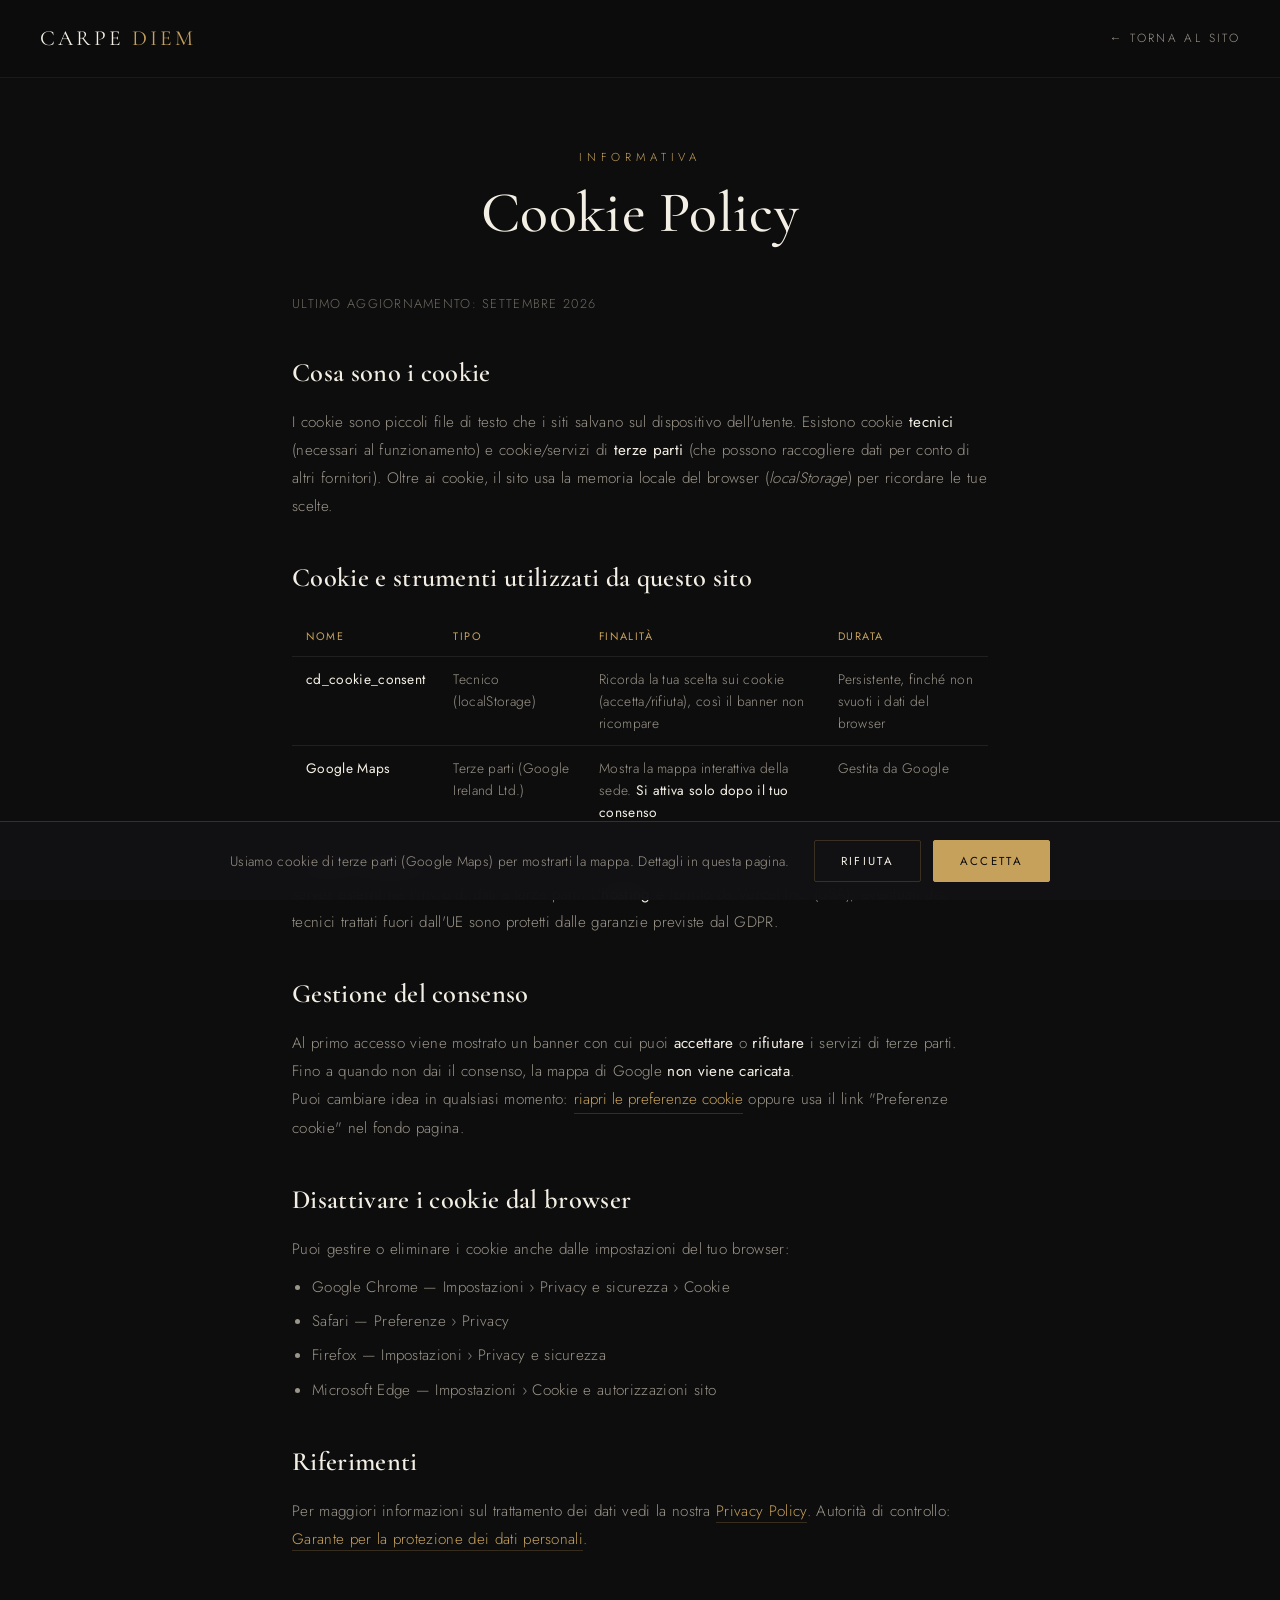
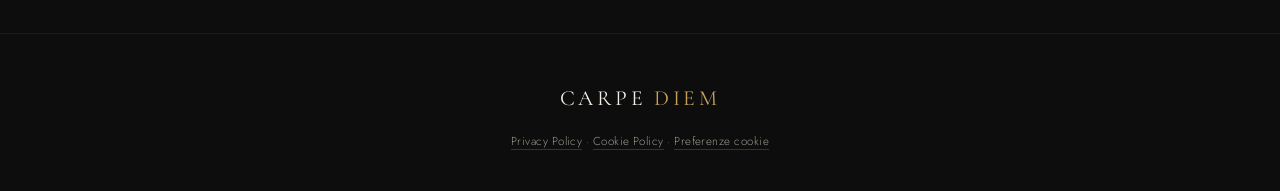
<file: cookie.html>
<!DOCTYPE html>
<html lang="it">
<head>
<meta charset="UTF-8" />
<meta name="viewport" content="width=device-width, initial-scale=1.0" />
<title>Cookie Policy — Carpe Diem Food & Lounge</title>
<meta name="description" content="Informativa sui cookie del sito Carpe Diem Food & Lounge, Rovereto." />
<link rel="stylesheet" href="fonts/fonts.css" />
<style>
  :root{
    --bg:#0d0d0e;--bg-2:#141416;--panel:#1a1a1d;--cream:#f4efe4;--muted:#9c968a;
    --gold:#c6a15b;--gold-soft:#d8bd82;--line:rgba(198,161,91,.22);
    --serif:'Cormorant Garamond', Georgia, 'Times New Roman', serif;
    --sans:'Jost', -apple-system, BlinkMacSystemFont, 'Segoe UI', sans-serif;
  }
  *{margin:0;padding:0;box-sizing:border-box;}
  html{scroll-behavior:smooth;}
  body{background:var(--bg);color:var(--cream);font-family:var(--sans);font-weight:300;line-height:1.7;letter-spacing:.02em;-webkit-font-smoothing:antialiased;}
  a{color:inherit;text-decoration:none;}

  nav{position:sticky;top:0;z-index:100;display:flex;align-items:center;justify-content:space-between;padding:20px 40px;background:rgba(13,13,14,.9);backdrop-filter:blur(14px);border-bottom:1px solid rgba(255,255,255,.06);}
  .brand{font-family:var(--serif);font-size:1.35rem;letter-spacing:.14em;text-transform:uppercase;}
  .brand span{color:var(--gold);}
  .back{font-size:.74rem;letter-spacing:.2em;text-transform:uppercase;color:var(--muted);transition:color .3s;}
  .back:hover{color:var(--gold);}

  .legal-header{text-align:center;padding:70px 24px 30px;}
  .legal-header .eyebrow{font-size:.72rem;letter-spacing:.42em;text-transform:uppercase;color:var(--gold);margin-bottom:18px;}
  .legal-header h1{font-family:var(--serif);font-weight:500;font-size:clamp(2.4rem,6vw,3.6rem);line-height:1;}

  .legal{max-width:760px;margin:0 auto;padding:20px 32px 80px;}
  .legal .updated{color:#6f6a61;font-size:.8rem;letter-spacing:.1em;text-transform:uppercase;margin-bottom:26px;}
  .legal .note{border:1px solid var(--line);background:var(--bg-2);padding:18px 22px;border-radius:3px;color:var(--muted);font-size:.86rem;line-height:1.7;margin-bottom:36px;}
  .legal h2{font-family:var(--serif);font-size:1.65rem;color:var(--cream);margin:36px 0 12px;}
  .legal p,.legal li{color:var(--muted);font-size:.95rem;line-height:1.85;}
  .legal ul{margin:10px 0 10px 20px;}
  .legal li{margin-bottom:6px;}
  .legal a{color:var(--gold);border-bottom:1px solid var(--line);}
  .legal strong{color:var(--cream);font-weight:400;}
  .legal .table-wrap{overflow-x:auto;margin:16px 0;}
  .legal table{width:100%;border-collapse:collapse;font-size:.86rem;min-width:520px;}
  .legal th,.legal td{text-align:left;padding:11px 14px;border-bottom:1px solid rgba(255,255,255,.08);color:var(--muted);vertical-align:top;line-height:1.6;}
  .legal th{color:var(--gold);font-weight:400;font-size:.68rem;letter-spacing:.14em;text-transform:uppercase;}

  footer{padding:46px 0 40px;text-align:center;border-top:1px solid rgba(255,255,255,.06);}
  .footer-brand{font-family:var(--serif);font-size:1.35rem;letter-spacing:.16em;text-transform:uppercase;}
  .footer-brand span{color:var(--gold);}
  .footer-legal{margin-top:14px;color:#6f6a61;font-size:.72rem;letter-spacing:.04em;line-height:1.8;}
  .footer-legal a{color:var(--muted);border-bottom:1px solid rgba(198,161,91,.25);}
  .footer-legal a:hover{color:var(--gold);}

  .ck-btn{font-family:var(--sans);font-size:.72rem;letter-spacing:.2em;text-transform:uppercase;padding:12px 26px;border-radius:2px;cursor:pointer;transition:all .3s ease;display:inline-block;text-align:center;}
  .ck-accept{background:var(--gold);color:var(--bg);border:1px solid var(--gold);}
  .ck-accept:hover{background:transparent;color:var(--gold);}
  .ck-reject{background:transparent;color:var(--cream);border:1px solid var(--line);}
  .ck-reject:hover{border-color:var(--gold);color:var(--gold);}
  .cookie-banner{position:fixed;left:0;right:0;bottom:0;z-index:400;display:none;align-items:center;justify-content:center;gap:24px;flex-wrap:wrap;padding:18px 30px;background:rgba(18,18,20,.97);backdrop-filter:blur(12px);border-top:1px solid var(--line);}
  .cookie-banner.show{display:flex;}
  .cookie-banner p{color:var(--muted);font-size:.86rem;line-height:1.5;max-width:640px;margin:0;}
  .cookie-banner p a{color:var(--gold);border-bottom:1px solid var(--line);}
  .cookie-actions{display:flex;gap:12px;flex-shrink:0;}
  .inline-btn{background:none;border:none;color:var(--gold);border-bottom:1px solid var(--line);cursor:pointer;font:inherit;padding:0;}

  @media (max-width:680px){
    nav{padding:16px 22px;}
    .legal{padding:16px 22px 70px;}
    .cookie-banner{padding:16px 20px;gap:14px;}
    .cookie-actions{width:100%;}
    .cookie-actions .ck-btn{flex:1;}
  }
</style>
</head>
<body>

<nav>
  <a href="index.html" class="brand">Carpe <span>Diem</span></a>
  <a href="index.html" class="back">← Torna al sito</a>
</nav>

<header class="legal-header">
  <div class="eyebrow">Informativa</div>
  <h1>Cookie Policy</h1>
</header>

<main class="legal">
  <div class="updated">Ultimo aggiornamento: settembre 2026</div>

  <h2>Cosa sono i cookie</h2>
  <p>I cookie sono piccoli file di testo che i siti salvano sul dispositivo dell'utente. Esistono cookie <strong>tecnici</strong> (necessari al funzionamento) e cookie/servizi di <strong>terze parti</strong> (che possono raccogliere dati per conto di altri fornitori). Oltre ai cookie, il sito usa la memoria locale del browser (<em>localStorage</em>) per ricordare le tue scelte.</p>

  <h2>Cookie e strumenti utilizzati da questo sito</h2>
  <div class="table-wrap">
    <table>
      <thead>
        <tr><th>Nome</th><th>Tipo</th><th>Finalità</th><th>Durata</th></tr>
      </thead>
      <tbody>
        <tr>
          <td><strong>cd_cookie_consent</strong></td>
          <td>Tecnico (localStorage)</td>
          <td>Ricorda la tua scelta sui cookie (accetta/rifiuta), così il banner non ricompare</td>
          <td>Persistente, finché non svuoti i dati del browser</td>
        </tr>
        <tr>
          <td><strong>Google Maps</strong></td>
          <td>Terze parti (Google Ireland Ltd.)</td>
          <td>Mostra la mappa interattiva della sede. <strong>Si attiva solo dopo il tuo consenso</strong></td>
          <td>Gestita da Google</td>
        </tr>
      </tbody>
    </table>
  </div>
  <p>I <strong>caratteri tipografici</strong> del sito sono ospitati direttamente sui nostri server: non comportano connessioni a server esterni né l'invio di dati a terze parti. L'<strong>hosting</strong> è fornito da Vercel Inc. (USA); eventuali dati tecnici trattati fuori dall'UE sono protetti dalle garanzie previste dal GDPR.</p>

  <h2>Gestione del consenso</h2>
  <p>Al primo accesso viene mostrato un banner con cui puoi <strong>accettare</strong> o <strong>rifiutare</strong> i servizi di terze parti. Fino a quando non dai il consenso, la mappa di Google <strong>non viene caricata</strong>.</p>
  <p>Puoi cambiare idea in qualsiasi momento: <button class="inline-btn" id="reopenInline">riapri le preferenze cookie</button> oppure usa il link "Preferenze cookie" nel fondo pagina.</p>

  <h2>Disattivare i cookie dal browser</h2>
  <p>Puoi gestire o eliminare i cookie anche dalle impostazioni del tuo browser:</p>
  <ul>
    <li>Google Chrome — Impostazioni › Privacy e sicurezza › Cookie</li>
    <li>Safari — Preferenze › Privacy</li>
    <li>Firefox — Impostazioni › Privacy e sicurezza</li>
    <li>Microsoft Edge — Impostazioni › Cookie e autorizzazioni sito</li>
  </ul>

  <h2>Riferimenti</h2>
  <p>Per maggiori informazioni sul trattamento dei dati vedi la nostra <a href="privacy.html">Privacy Policy</a>. Autorità di controllo: <a href="https://www.garanteprivacy.it" target="_blank" rel="noopener">Garante per la protezione dei dati personali</a>.</p>
</main>

<!-- COOKIE BANNER -->
<div class="cookie-banner" id="cookieBanner" role="dialog" aria-label="Consenso cookie">
  <p>Usiamo cookie di terze parti (Google Maps) per mostrarti la mappa. Dettagli in questa pagina.</p>
  <div class="cookie-actions">
    <button class="ck-btn ck-reject" id="cookieReject">Rifiuta</button>
    <button class="ck-btn ck-accept" id="cookieAccept">Accetta</button>
  </div>
</div>

<footer>
  <div class="footer-brand">Carpe <span>Diem</span></div>
  <div class="footer-legal">
    <a href="privacy.html">Privacy Policy</a> · <a href="cookie.html">Cookie Policy</a> · <a href="#" id="cookieSettings">Preferenze cookie</a>
  </div>
</footer>

<script>
  (function(){
    const KEY = 'cd_cookie_consent';
    const banner = document.getElementById('cookieBanner');
    if (!banner) return;
    let choice = null;
    try { choice = localStorage.getItem(KEY); } catch(e) {}
    if (!choice) banner.classList.add('show');
    function set(v){ try { localStorage.setItem(KEY, v); } catch(e) {} banner.classList.remove('show'); }
    function show(e){ if(e) e.preventDefault(); banner.classList.add('show'); }
    const acc = document.getElementById('cookieAccept');
    const rej = document.getElementById('cookieReject');
    const reopen = document.getElementById('cookieSettings');
    const reopenInline = document.getElementById('reopenInline');
    if (acc) acc.addEventListener('click', () => set('accept'));
    if (rej) rej.addEventListener('click', () => set('reject'));
    if (reopen) reopen.addEventListener('click', show);
    if (reopenInline) reopenInline.addEventListener('click', show);
  })();
</script>

</body>
</html>
</file>
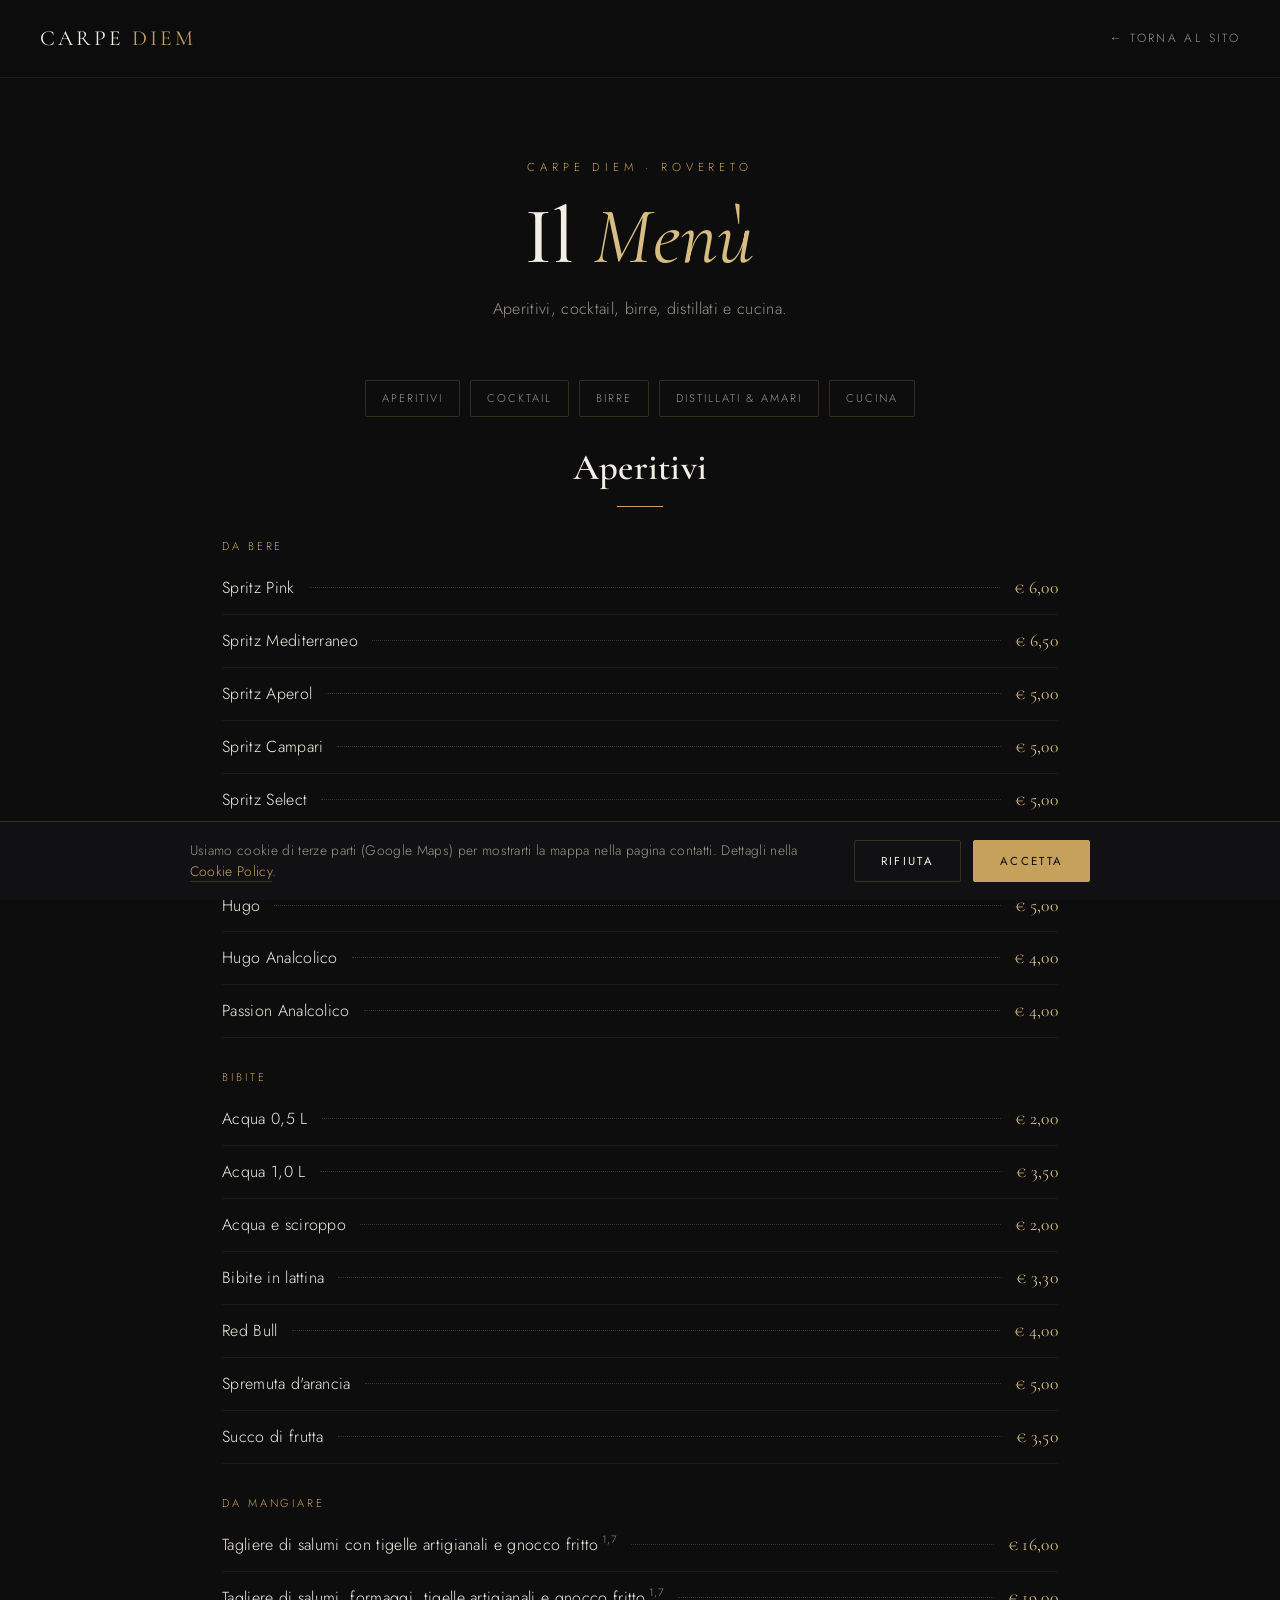
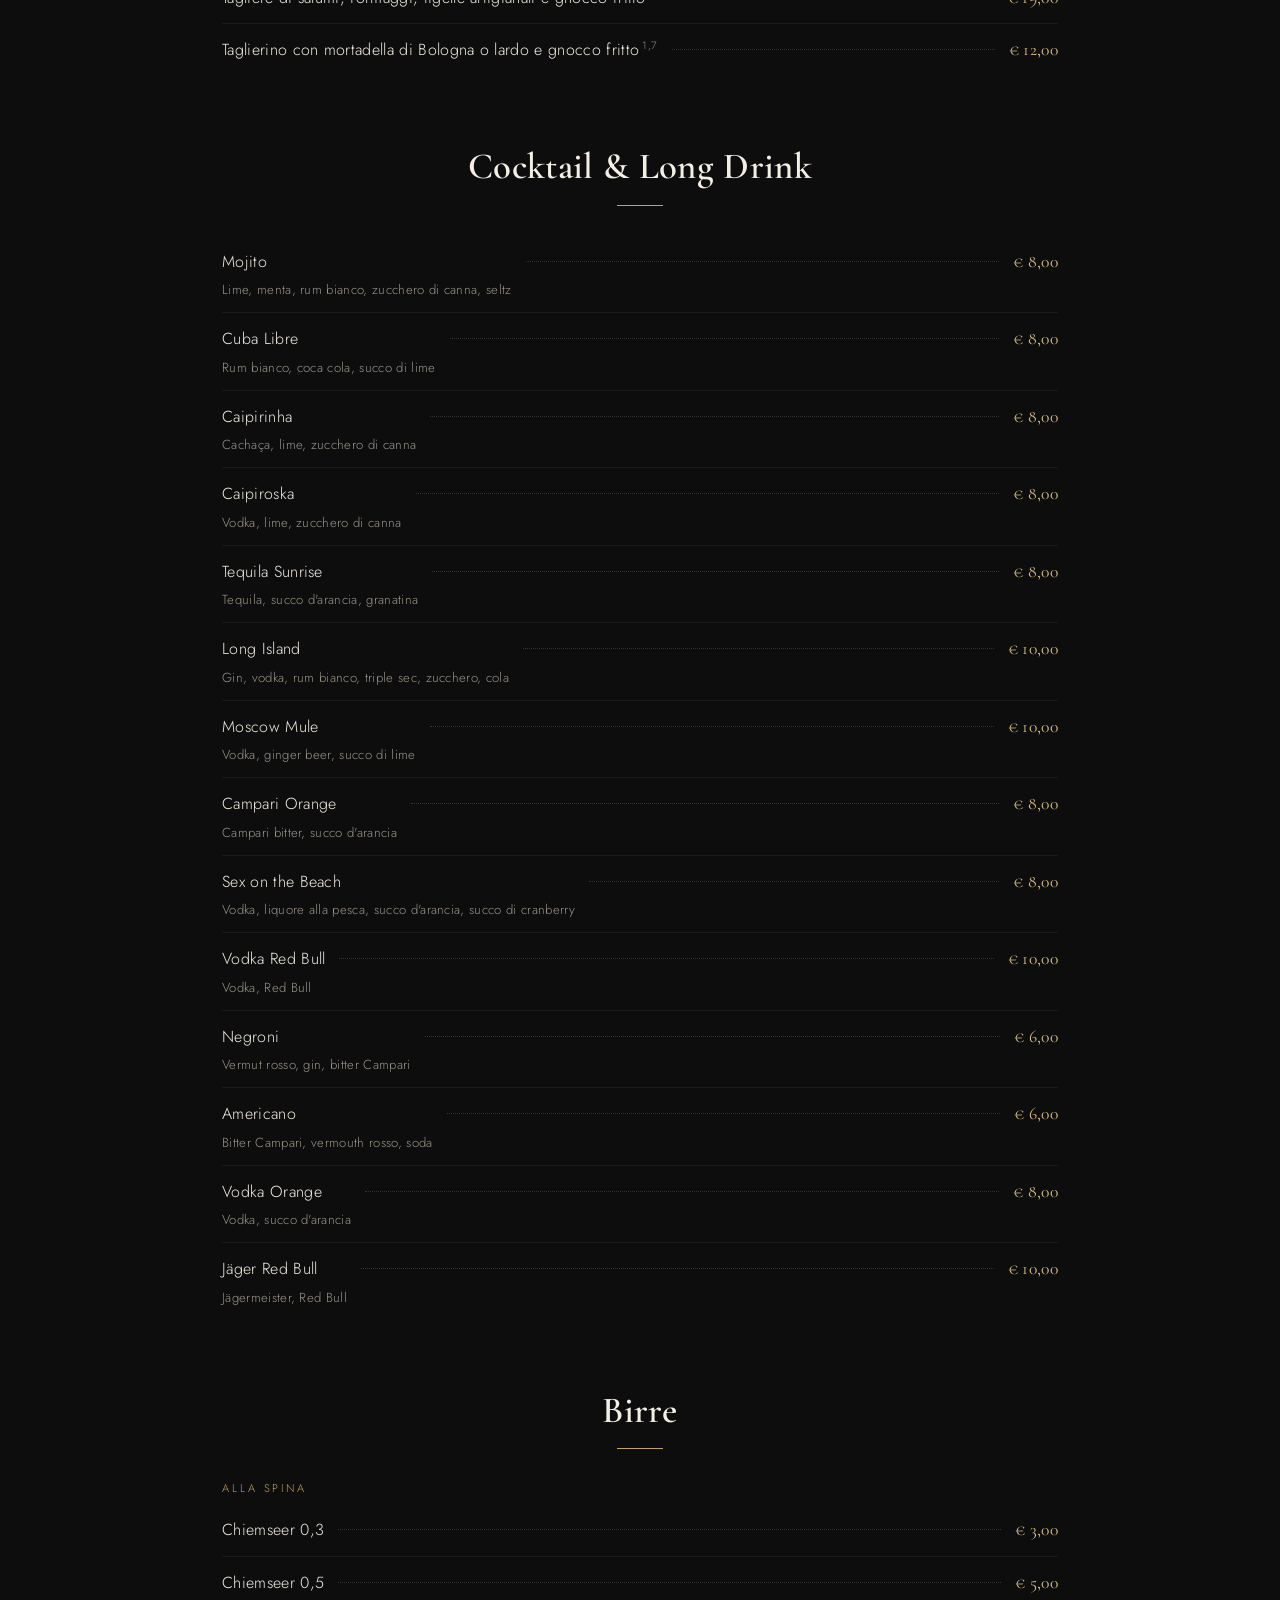
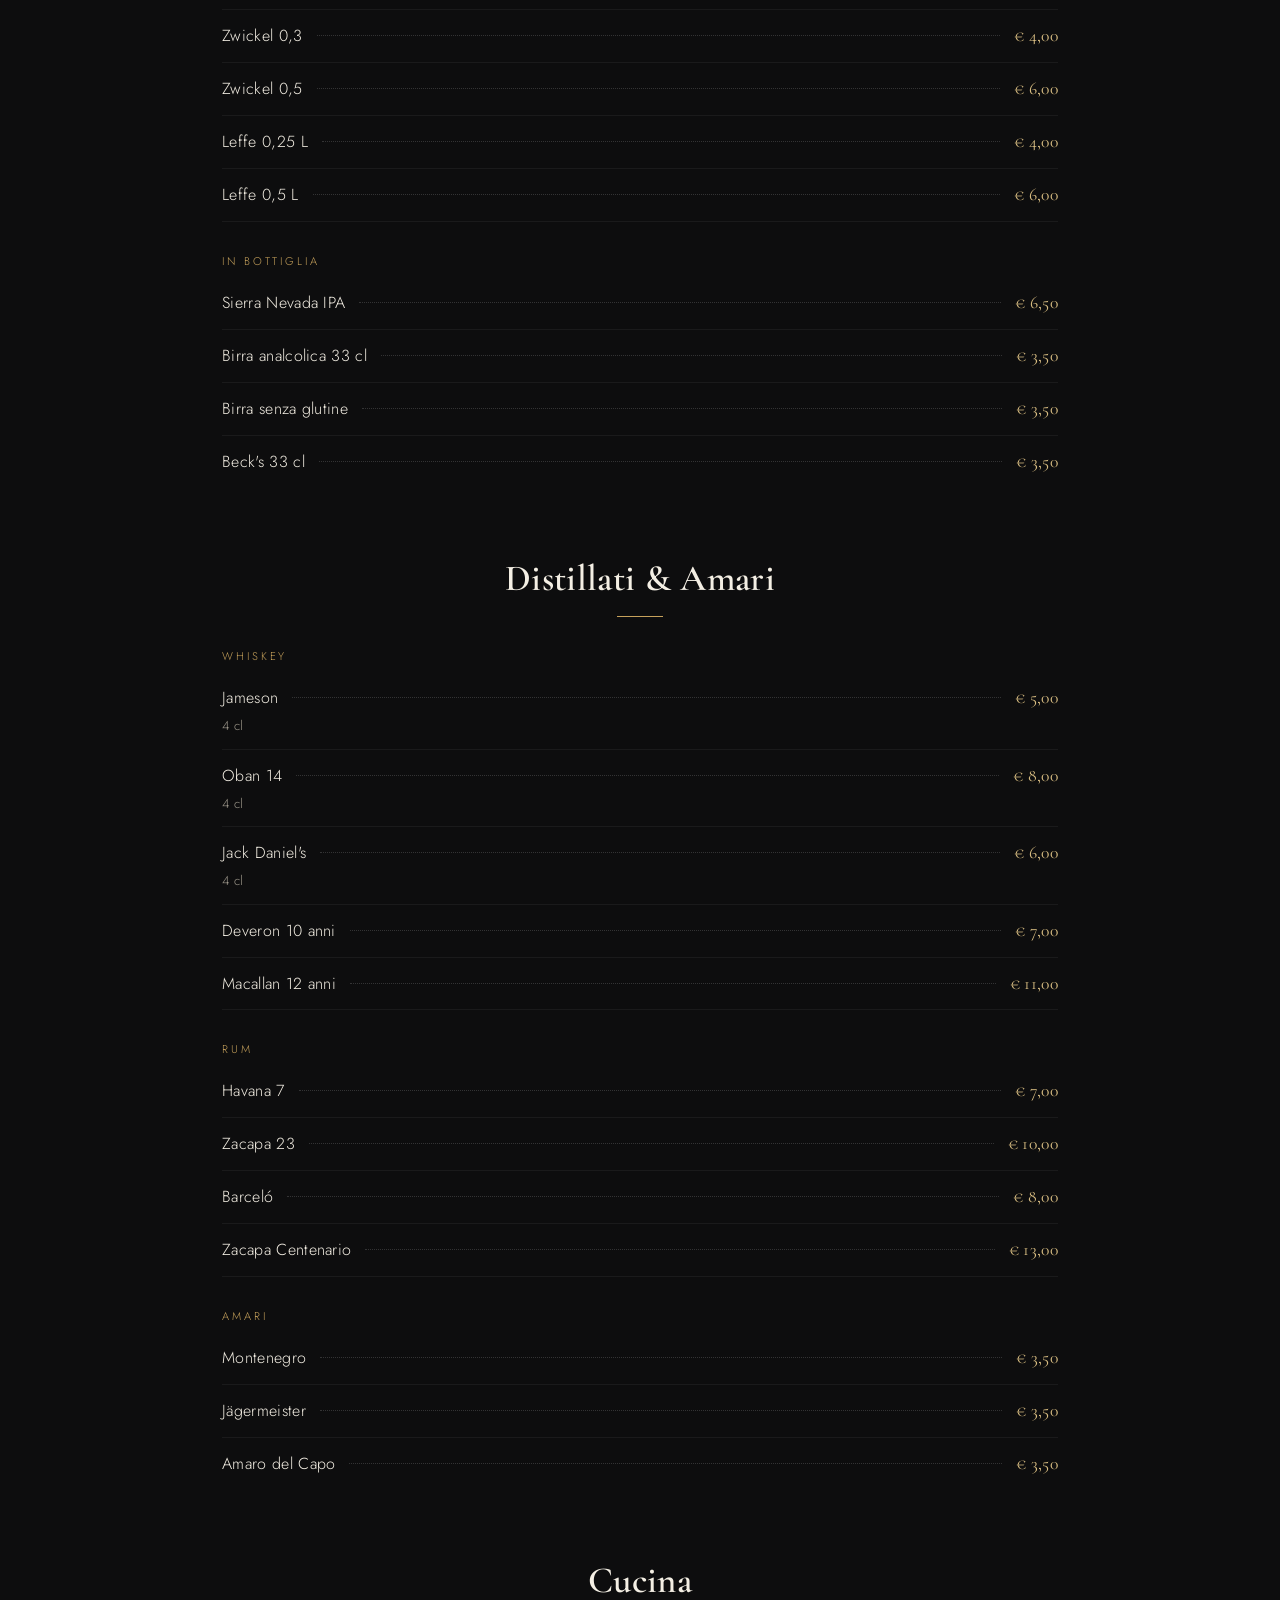
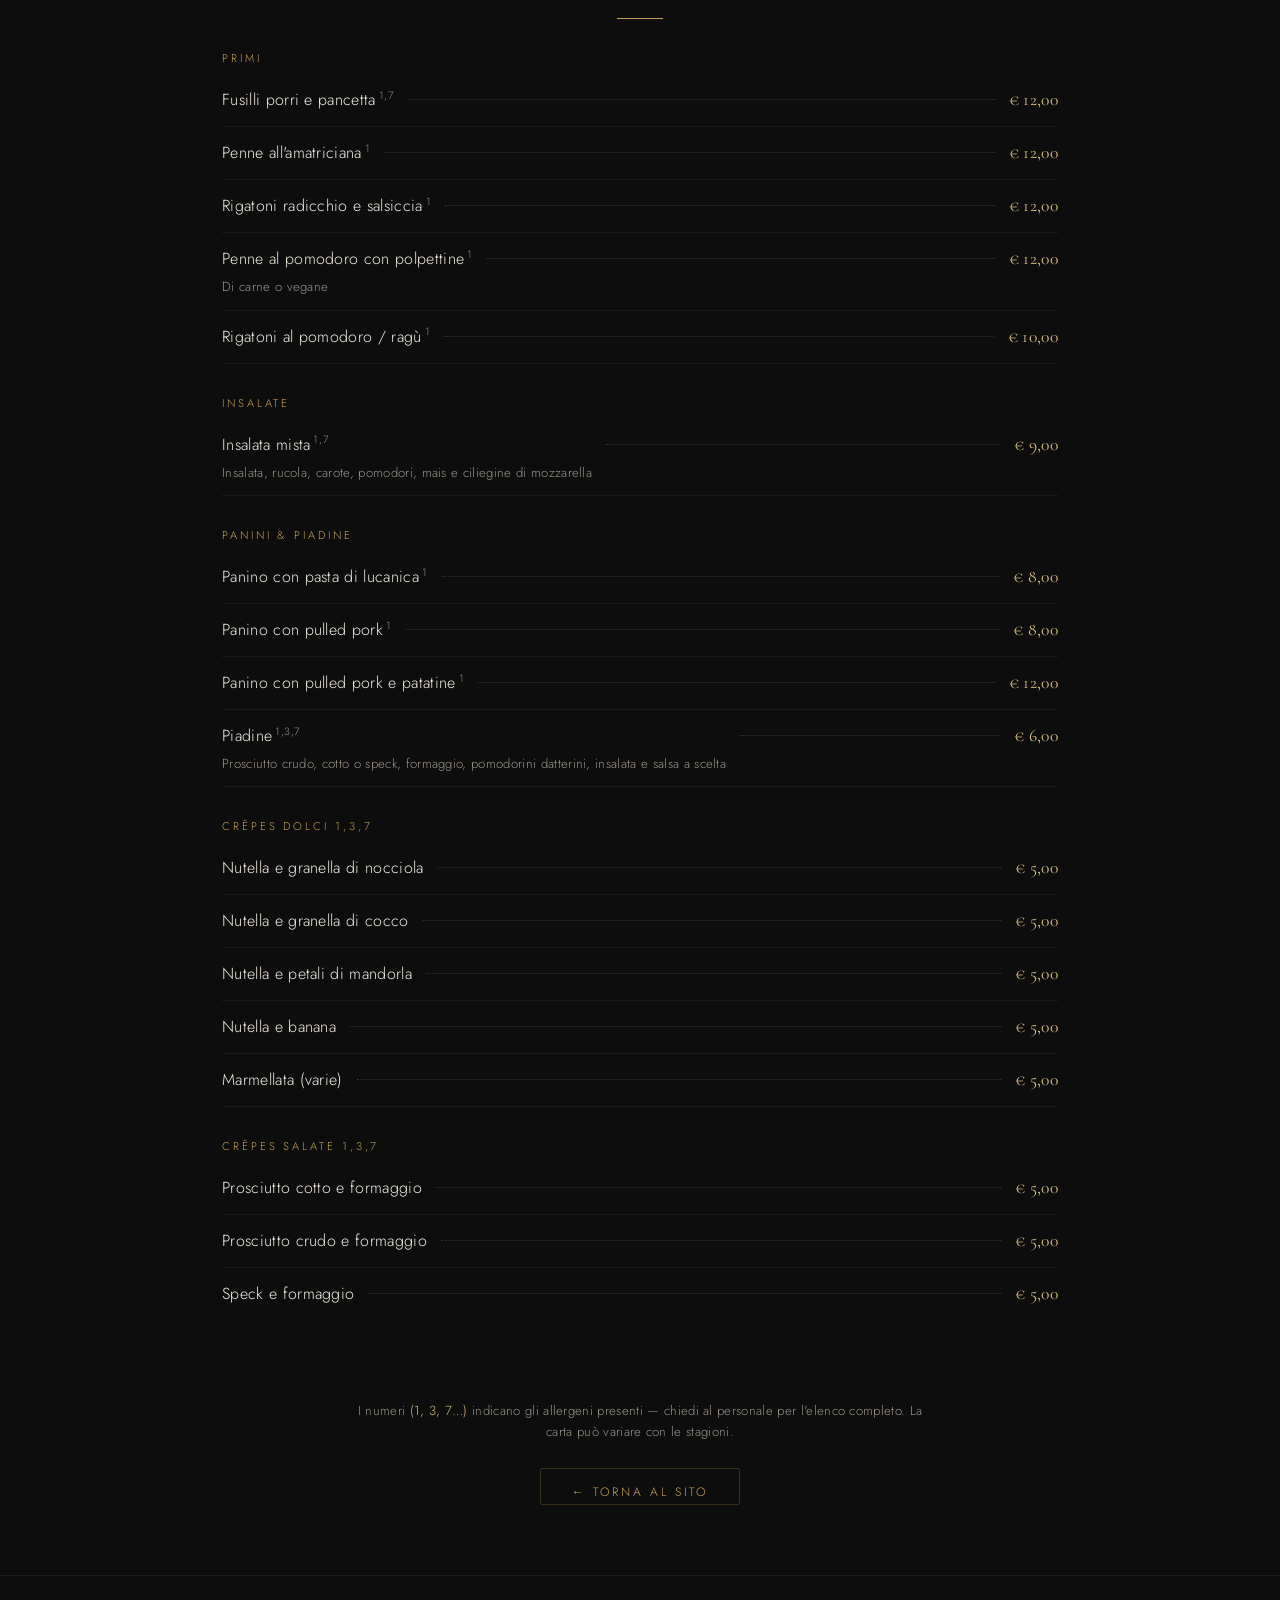
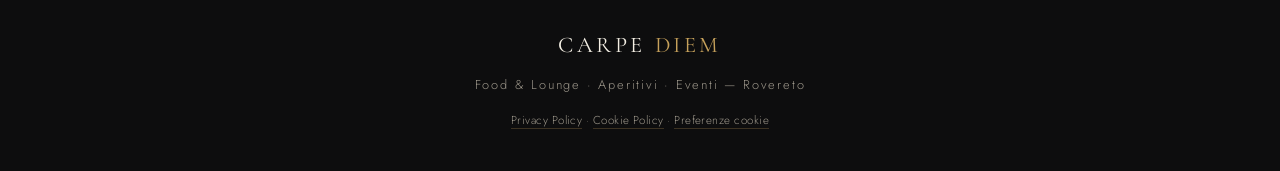
<file: menu.html>
<!DOCTYPE html>
<html lang="it">
<head>
<meta charset="UTF-8" />
<meta name="viewport" content="width=device-width, initial-scale=1.0" />
<title>Menù — Carpe Diem Food & Lounge · Rovereto</title>
<meta name="description" content="Il menù completo del Carpe Diem Food & Lounge di Rovereto: aperitivi, cocktail, birre, distillati e cucina." />

<link rel="stylesheet" href="fonts/fonts.css" />

<style>
  :root{
    --bg:#0d0d0e;--bg-2:#141416;--panel:#1a1a1d;--cream:#f4efe4;--muted:#9c968a;
    --gold:#c6a15b;--gold-soft:#d8bd82;--line:rgba(198,161,91,.22);
    --serif:'Cormorant Garamond', Georgia, 'Times New Roman', serif;
    --sans:'Jost', -apple-system, BlinkMacSystemFont, 'Segoe UI', sans-serif;
  }
  *{margin:0;padding:0;box-sizing:border-box;}
  html{scroll-behavior:smooth;}
  body{background:var(--bg);color:var(--cream);font-family:var(--sans);font-weight:300;
    line-height:1.7;letter-spacing:.02em;-webkit-font-smoothing:antialiased;}
  a{color:inherit;text-decoration:none;}
  .wrap{max-width:900px;margin:0 auto;padding:0 32px;}

  /* NAV */
  nav{position:sticky;top:0;z-index:100;display:flex;align-items:center;justify-content:space-between;
    padding:20px 40px;background:rgba(13,13,14,.9);backdrop-filter:blur(14px);
    border-bottom:1px solid rgba(255,255,255,.06);}
  .brand{font-family:var(--serif);font-size:1.35rem;letter-spacing:.14em;text-transform:uppercase;}
  .brand span{color:var(--gold);}
  .back{font-size:.74rem;letter-spacing:.2em;text-transform:uppercase;color:var(--muted);transition:color .3s;}
  .back:hover{color:var(--gold);}

  /* HEADER */
  .menu-header{text-align:center;padding:80px 24px 40px;}
  .menu-header .eyebrow{font-size:.72rem;letter-spacing:.42em;text-transform:uppercase;color:var(--gold);margin-bottom:20px;}
  .menu-header h1{font-family:var(--serif);font-weight:500;font-size:clamp(3rem,8vw,5rem);line-height:1;}
  .menu-header h1 em{font-style:italic;color:var(--gold-soft);}
  .menu-header p{margin-top:18px;color:var(--muted);font-size:1rem;}

  /* CHIPS */
  .chips{display:flex;gap:10px;flex-wrap:wrap;justify-content:center;padding:0 24px 20px;
    position:sticky;top:63px;z-index:90;background:linear-gradient(var(--bg) 60%,transparent);padding-top:18px;}
  .chip{font-size:.7rem;letter-spacing:.18em;text-transform:uppercase;color:var(--muted);
    border:1px solid var(--line);padding:8px 16px;border-radius:2px;transition:all .3s;cursor:pointer;}
  .chip:hover{color:var(--gold);border-color:var(--gold);}

  /* MENU SECTIONS */
  main{padding:40px 0 40px;}
  .cat{margin:0 auto 60px;scroll-margin-top:130px;}
  .cat-title{font-family:var(--serif);font-size:2.3rem;color:var(--cream);text-align:center;margin-bottom:6px;}
  .cat-line{width:46px;height:1px;background:var(--gold);margin:0 auto 30px;}
  .menu-sub{font-size:.7rem;letter-spacing:.26em;text-transform:uppercase;color:var(--gold);margin:30px 0 6px;}
  .menu-sub:first-child{margin-top:0;}
  .menu-row{display:flex;align-items:baseline;gap:14px;padding:11px 0;border-bottom:1px solid rgba(255,255,255,.055);}
  .menu-row:last-child{border-bottom:none;}
  .menu-row .nm{color:var(--cream);font-weight:300;}
  .menu-row .nm .alg{color:var(--muted);font-size:.66rem;vertical-align:super;margin-left:3px;letter-spacing:.05em;}
  .menu-row .nm small{display:block;color:var(--muted);font-size:.82rem;margin-top:4px;font-weight:300;}
  .menu-row .dots{flex:1;border-bottom:1px dotted rgba(255,255,255,.16);transform:translateY(-5px);min-width:22px;}
  .menu-row .pr{color:var(--gold-soft);font-family:var(--serif);font-size:1.1rem;white-space:nowrap;}

  .menu-foot{text-align:center;color:var(--muted);font-size:.82rem;line-height:1.6;padding:20px 24px 70px;max-width:640px;margin:0 auto;}
  .menu-foot a{color:var(--gold);border-bottom:1px solid var(--line);padding-bottom:2px;}
  .back-btn{display:inline-block;margin-top:26px;font-size:.76rem;letter-spacing:.22em;text-transform:uppercase;
    color:var(--gold);border:1px solid var(--line);padding:14px 30px;border-radius:2px;transition:all .3s;}
  .back-btn:hover{background:var(--gold);color:var(--bg);border-color:var(--gold);}

  footer{padding:50px 0 40px;text-align:center;border-top:1px solid rgba(255,255,255,.06);}
  .footer-brand{font-family:var(--serif);font-size:1.4rem;letter-spacing:.16em;text-transform:uppercase;}
  .footer-brand span{color:var(--gold);}
  .footer-tag{color:var(--muted);font-size:.8rem;letter-spacing:.14em;margin-top:10px;}

  /* COOKIE BANNER */
  .cookie-banner{position:fixed;left:0;right:0;bottom:0;z-index:400;display:none;
    align-items:center;justify-content:center;gap:24px;flex-wrap:wrap;
    padding:18px 30px;background:rgba(18,18,20,.97);backdrop-filter:blur(12px);
    border-top:1px solid var(--line);}
  .cookie-banner.show{display:flex;}
  .cookie-banner p{color:var(--muted);font-size:.86rem;line-height:1.5;max-width:640px;margin:0;}
  .cookie-banner p a{color:var(--gold);border-bottom:1px solid var(--line);}
  .cookie-actions{display:flex;gap:12px;flex-shrink:0;}
  .ck-btn{font-family:var(--sans);font-size:.72rem;letter-spacing:.2em;text-transform:uppercase;
    padding:12px 26px;border-radius:2px;cursor:pointer;transition:all .3s ease;display:inline-block;text-align:center;}
  .ck-accept{background:var(--gold);color:var(--bg);border:1px solid var(--gold);}
  .ck-accept:hover{background:transparent;color:var(--gold);}
  .ck-reject{background:transparent;color:var(--cream);border:1px solid var(--line);}
  .ck-reject:hover{border-color:var(--gold);color:var(--gold);}
  .footer-legal{margin-top:14px;color:#6f6a61;font-size:.72rem;letter-spacing:.04em;line-height:1.8;}
  .footer-legal a{color:var(--muted);border-bottom:1px solid rgba(198,161,91,.25);}
  .footer-legal a:hover{color:var(--gold);}

  @media (max-width:680px){
    nav{padding:16px 22px;}
    .wrap{padding:0 22px;}
    .chips{top:55px;}
    .cat{scroll-margin-top:120px;}
    .cookie-banner{padding:16px 20px;gap:14px;}
    .cookie-actions{width:100%;}
    .cookie-actions .ck-btn{flex:1;}
  }
</style>
</head>
<body>

<nav>
  <a href="index.html" class="brand">Carpe <span>Diem</span></a>
  <a href="index.html" class="back">← Torna al sito</a>
</nav>

<header class="menu-header">
  <div class="eyebrow">Carpe Diem · Rovereto</div>
  <h1>Il <em>Menù</em></h1>
  <p>Aperitivi, cocktail, birre, distillati e cucina.</p>
</header>

<div class="chips">
  <a href="#aperitivi" class="chip">Aperitivi</a>
  <a href="#cocktail" class="chip">Cocktail</a>
  <a href="#birre" class="chip">Birre</a>
  <a href="#distillati" class="chip">Distillati &amp; Amari</a>
  <a href="#cucina" class="chip">Cucina</a>
</div>

<main class="wrap">

  <section class="cat" id="aperitivi">
    <h2 class="cat-title">Aperitivi</h2><div class="cat-line"></div>
    <div class="menu-sub">Da bere</div>
    <div class="menu-row"><span class="nm">Spritz Pink</span><span class="dots"></span><span class="pr">€ 6,00</span></div>
    <div class="menu-row"><span class="nm">Spritz Mediterraneo</span><span class="dots"></span><span class="pr">€ 6,50</span></div>
    <div class="menu-row"><span class="nm">Spritz Aperol</span><span class="dots"></span><span class="pr">€ 5,00</span></div>
    <div class="menu-row"><span class="nm">Spritz Campari</span><span class="dots"></span><span class="pr">€ 5,00</span></div>
    <div class="menu-row"><span class="nm">Spritz Select</span><span class="dots"></span><span class="pr">€ 5,00</span></div>
    <div class="menu-row"><span class="nm">Passion Spritz</span><span class="dots"></span><span class="pr">€ 5,00</span></div>
    <div class="menu-row"><span class="nm">Hugo</span><span class="dots"></span><span class="pr">€ 5,00</span></div>
    <div class="menu-row"><span class="nm">Hugo Analcolico</span><span class="dots"></span><span class="pr">€ 4,00</span></div>
    <div class="menu-row"><span class="nm">Passion Analcolico</span><span class="dots"></span><span class="pr">€ 4,00</span></div>
    <div class="menu-sub">Bibite</div>
    <div class="menu-row"><span class="nm">Acqua 0,5 L</span><span class="dots"></span><span class="pr">€ 2,00</span></div>
    <div class="menu-row"><span class="nm">Acqua 1,0 L</span><span class="dots"></span><span class="pr">€ 3,50</span></div>
    <div class="menu-row"><span class="nm">Acqua e sciroppo</span><span class="dots"></span><span class="pr">€ 2,00</span></div>
    <div class="menu-row"><span class="nm">Bibite in lattina</span><span class="dots"></span><span class="pr">€ 3,30</span></div>
    <div class="menu-row"><span class="nm">Red Bull</span><span class="dots"></span><span class="pr">€ 4,00</span></div>
    <div class="menu-row"><span class="nm">Spremuta d'arancia</span><span class="dots"></span><span class="pr">€ 5,00</span></div>
    <div class="menu-row"><span class="nm">Succo di frutta</span><span class="dots"></span><span class="pr">€ 3,50</span></div>
    <div class="menu-sub">Da mangiare</div>
    <div class="menu-row"><span class="nm">Tagliere di salumi con tigelle artigianali e gnocco fritto<span class="alg">1,7</span></span><span class="dots"></span><span class="pr">€ 16,00</span></div>
    <div class="menu-row"><span class="nm">Tagliere di salumi, formaggi, tigelle artigianali e gnocco fritto<span class="alg">1,7</span></span><span class="dots"></span><span class="pr">€ 19,00</span></div>
    <div class="menu-row"><span class="nm">Taglierino con mortadella di Bologna o lardo e gnocco fritto<span class="alg">1,7</span></span><span class="dots"></span><span class="pr">€ 12,00</span></div>
  </section>

  <section class="cat" id="cocktail">
    <h2 class="cat-title">Cocktail &amp; Long Drink</h2><div class="cat-line"></div>
    <div class="menu-row"><span class="nm">Mojito<small>Lime, menta, rum bianco, zucchero di canna, seltz</small></span><span class="dots"></span><span class="pr">€ 8,00</span></div>
    <div class="menu-row"><span class="nm">Cuba Libre<small>Rum bianco, coca cola, succo di lime</small></span><span class="dots"></span><span class="pr">€ 8,00</span></div>
    <div class="menu-row"><span class="nm">Caipirinha<small>Cachaça, lime, zucchero di canna</small></span><span class="dots"></span><span class="pr">€ 8,00</span></div>
    <div class="menu-row"><span class="nm">Caipiroska<small>Vodka, lime, zucchero di canna</small></span><span class="dots"></span><span class="pr">€ 8,00</span></div>
    <div class="menu-row"><span class="nm">Tequila Sunrise<small>Tequila, succo d'arancia, granatina</small></span><span class="dots"></span><span class="pr">€ 8,00</span></div>
    <div class="menu-row"><span class="nm">Long Island<small>Gin, vodka, rum bianco, triple sec, zucchero, cola</small></span><span class="dots"></span><span class="pr">€ 10,00</span></div>
    <div class="menu-row"><span class="nm">Moscow Mule<small>Vodka, ginger beer, succo di lime</small></span><span class="dots"></span><span class="pr">€ 10,00</span></div>
    <div class="menu-row"><span class="nm">Campari Orange<small>Campari bitter, succo d'arancia</small></span><span class="dots"></span><span class="pr">€ 8,00</span></div>
    <div class="menu-row"><span class="nm">Sex on the Beach<small>Vodka, liquore alla pesca, succo d'arancia, succo di cranberry</small></span><span class="dots"></span><span class="pr">€ 8,00</span></div>
    <div class="menu-row"><span class="nm">Vodka Red Bull<small>Vodka, Red Bull</small></span><span class="dots"></span><span class="pr">€ 10,00</span></div>
    <div class="menu-row"><span class="nm">Negroni<small>Vermut rosso, gin, bitter Campari</small></span><span class="dots"></span><span class="pr">€ 6,00</span></div>
    <div class="menu-row"><span class="nm">Americano<small>Bitter Campari, vermouth rosso, soda</small></span><span class="dots"></span><span class="pr">€ 6,00</span></div>
    <div class="menu-row"><span class="nm">Vodka Orange<small>Vodka, succo d'arancia</small></span><span class="dots"></span><span class="pr">€ 8,00</span></div>
    <div class="menu-row"><span class="nm">Jäger Red Bull<small>Jägermeister, Red Bull</small></span><span class="dots"></span><span class="pr">€ 10,00</span></div>
  </section>

  <section class="cat" id="birre">
    <h2 class="cat-title">Birre</h2><div class="cat-line"></div>
    <div class="menu-sub">Alla spina</div>
    <div class="menu-row"><span class="nm">Chiemseer 0,3</span><span class="dots"></span><span class="pr">€ 3,00</span></div>
    <div class="menu-row"><span class="nm">Chiemseer 0,5</span><span class="dots"></span><span class="pr">€ 5,00</span></div>
    <div class="menu-row"><span class="nm">Zwickel 0,3</span><span class="dots"></span><span class="pr">€ 4,00</span></div>
    <div class="menu-row"><span class="nm">Zwickel 0,5</span><span class="dots"></span><span class="pr">€ 6,00</span></div>
    <div class="menu-row"><span class="nm">Leffe 0,25 L</span><span class="dots"></span><span class="pr">€ 4,00</span></div>
    <div class="menu-row"><span class="nm">Leffe 0,5 L</span><span class="dots"></span><span class="pr">€ 6,00</span></div>
    <div class="menu-sub">In bottiglia</div>
    <div class="menu-row"><span class="nm">Sierra Nevada IPA</span><span class="dots"></span><span class="pr">€ 6,50</span></div>
    <div class="menu-row"><span class="nm">Birra analcolica 33 cl</span><span class="dots"></span><span class="pr">€ 3,50</span></div>
    <div class="menu-row"><span class="nm">Birra senza glutine</span><span class="dots"></span><span class="pr">€ 3,50</span></div>
    <div class="menu-row"><span class="nm">Beck's 33 cl</span><span class="dots"></span><span class="pr">€ 3,50</span></div>
  </section>

  <section class="cat" id="distillati">
    <h2 class="cat-title">Distillati &amp; Amari</h2><div class="cat-line"></div>
    <div class="menu-sub">Whiskey</div>
    <div class="menu-row"><span class="nm">Jameson<small>4 cl</small></span><span class="dots"></span><span class="pr">€ 5,00</span></div>
    <div class="menu-row"><span class="nm">Oban 14<small>4 cl</small></span><span class="dots"></span><span class="pr">€ 8,00</span></div>
    <div class="menu-row"><span class="nm">Jack Daniel's<small>4 cl</small></span><span class="dots"></span><span class="pr">€ 6,00</span></div>
    <div class="menu-row"><span class="nm">Deveron 10 anni</span><span class="dots"></span><span class="pr">€ 7,00</span></div>
    <div class="menu-row"><span class="nm">Macallan 12 anni</span><span class="dots"></span><span class="pr">€ 11,00</span></div>
    <div class="menu-sub">Rum</div>
    <div class="menu-row"><span class="nm">Havana 7</span><span class="dots"></span><span class="pr">€ 7,00</span></div>
    <div class="menu-row"><span class="nm">Zacapa 23</span><span class="dots"></span><span class="pr">€ 10,00</span></div>
    <div class="menu-row"><span class="nm">Barceló</span><span class="dots"></span><span class="pr">€ 8,00</span></div>
    <div class="menu-row"><span class="nm">Zacapa Centenario</span><span class="dots"></span><span class="pr">€ 13,00</span></div>
    <div class="menu-sub">Amari</div>
    <div class="menu-row"><span class="nm">Montenegro</span><span class="dots"></span><span class="pr">€ 3,50</span></div>
    <div class="menu-row"><span class="nm">Jägermeister</span><span class="dots"></span><span class="pr">€ 3,50</span></div>
    <div class="menu-row"><span class="nm">Amaro del Capo</span><span class="dots"></span><span class="pr">€ 3,50</span></div>
  </section>

  <section class="cat" id="cucina">
    <h2 class="cat-title">Cucina</h2><div class="cat-line"></div>
    <div class="menu-sub">Primi</div>
    <div class="menu-row"><span class="nm">Fusilli porri e pancetta<span class="alg">1,7</span></span><span class="dots"></span><span class="pr">€ 12,00</span></div>
    <div class="menu-row"><span class="nm">Penne all'amatriciana<span class="alg">1</span></span><span class="dots"></span><span class="pr">€ 12,00</span></div>
    <div class="menu-row"><span class="nm">Rigatoni radicchio e salsiccia<span class="alg">1</span></span><span class="dots"></span><span class="pr">€ 12,00</span></div>
    <div class="menu-row"><span class="nm">Penne al pomodoro con polpettine<span class="alg">1</span><small>Di carne o vegane</small></span><span class="dots"></span><span class="pr">€ 12,00</span></div>
    <div class="menu-row"><span class="nm">Rigatoni al pomodoro / ragù<span class="alg">1</span></span><span class="dots"></span><span class="pr">€ 10,00</span></div>
    <div class="menu-sub">Insalate</div>
    <div class="menu-row"><span class="nm">Insalata mista<span class="alg">1,7</span><small>Insalata, rucola, carote, pomodori, mais e ciliegine di mozzarella</small></span><span class="dots"></span><span class="pr">€ 9,00</span></div>
    <div class="menu-sub">Panini &amp; Piadine</div>
    <div class="menu-row"><span class="nm">Panino con pasta di lucanica<span class="alg">1</span></span><span class="dots"></span><span class="pr">€ 8,00</span></div>
    <div class="menu-row"><span class="nm">Panino con pulled pork<span class="alg">1</span></span><span class="dots"></span><span class="pr">€ 8,00</span></div>
    <div class="menu-row"><span class="nm">Panino con pulled pork e patatine<span class="alg">1</span></span><span class="dots"></span><span class="pr">€ 12,00</span></div>
    <div class="menu-row"><span class="nm">Piadine<span class="alg">1,3,7</span><small>Prosciutto crudo, cotto o speck, formaggio, pomodorini datterini, insalata e salsa a scelta</small></span><span class="dots"></span><span class="pr">€ 6,00</span></div>
    <div class="menu-sub">Crêpes dolci <span class="alg">1,3,7</span></div>
    <div class="menu-row"><span class="nm">Nutella e granella di nocciola</span><span class="dots"></span><span class="pr">€ 5,00</span></div>
    <div class="menu-row"><span class="nm">Nutella e granella di cocco</span><span class="dots"></span><span class="pr">€ 5,00</span></div>
    <div class="menu-row"><span class="nm">Nutella e petali di mandorla</span><span class="dots"></span><span class="pr">€ 5,00</span></div>
    <div class="menu-row"><span class="nm">Nutella e banana</span><span class="dots"></span><span class="pr">€ 5,00</span></div>
    <div class="menu-row"><span class="nm">Marmellata (varie)</span><span class="dots"></span><span class="pr">€ 5,00</span></div>
    <div class="menu-sub">Crêpes salate <span class="alg">1,3,7</span></div>
    <div class="menu-row"><span class="nm">Prosciutto cotto e formaggio</span><span class="dots"></span><span class="pr">€ 5,00</span></div>
    <div class="menu-row"><span class="nm">Prosciutto crudo e formaggio</span><span class="dots"></span><span class="pr">€ 5,00</span></div>
    <div class="menu-row"><span class="nm">Speck e formaggio</span><span class="dots"></span><span class="pr">€ 5,00</span></div>
  </section>

  <p class="menu-foot">
    I numeri <span style="color:var(--gold-soft)">(1, 3, 7…)</span> indicano gli allergeni presenti — chiedi al personale per l'elenco completo. La carta può variare con le stagioni.
    <br><a href="index.html" class="back-btn">← Torna al sito</a>
  </p>

</main>

<!-- COOKIE BANNER -->
<div class="cookie-banner" id="cookieBanner" role="dialog" aria-label="Consenso cookie">
  <p>Usiamo cookie di terze parti (Google Maps) per mostrarti la mappa nella pagina contatti. Dettagli nella <a href="cookie.html">Cookie Policy</a>.</p>
  <div class="cookie-actions">
    <button class="ck-btn ck-reject" id="cookieReject">Rifiuta</button>
    <button class="ck-btn ck-accept" id="cookieAccept">Accetta</button>
  </div>
</div>

<footer>
  <div class="footer-brand">Carpe <span>Diem</span></div>
  <div class="footer-tag">Food &amp; Lounge · Aperitivi · Eventi — Rovereto</div>
  <div class="footer-legal">
    <a href="privacy.html">Privacy Policy</a> · <a href="cookie.html">Cookie Policy</a> · <a href="#" id="cookieSettings">Preferenze cookie</a>
  </div>
</footer>

<script>
  (function(){
    const KEY = 'cd_cookie_consent';
    const banner = document.getElementById('cookieBanner');
    if (!banner) return;
    let choice = null;
    try { choice = localStorage.getItem(KEY); } catch(e) {}
    if (!choice) banner.classList.add('show');
    function set(v){ try { localStorage.setItem(KEY, v); } catch(e) {} banner.classList.remove('show'); }
    const acc = document.getElementById('cookieAccept');
    const rej = document.getElementById('cookieReject');
    const reopen = document.getElementById('cookieSettings');
    if (acc) acc.addEventListener('click', () => set('accept'));
    if (rej) rej.addEventListener('click', () => set('reject'));
    if (reopen) reopen.addEventListener('click', (e) => { e.preventDefault(); banner.classList.add('show'); });
  })();
</script>

</body>
</html>
</file>
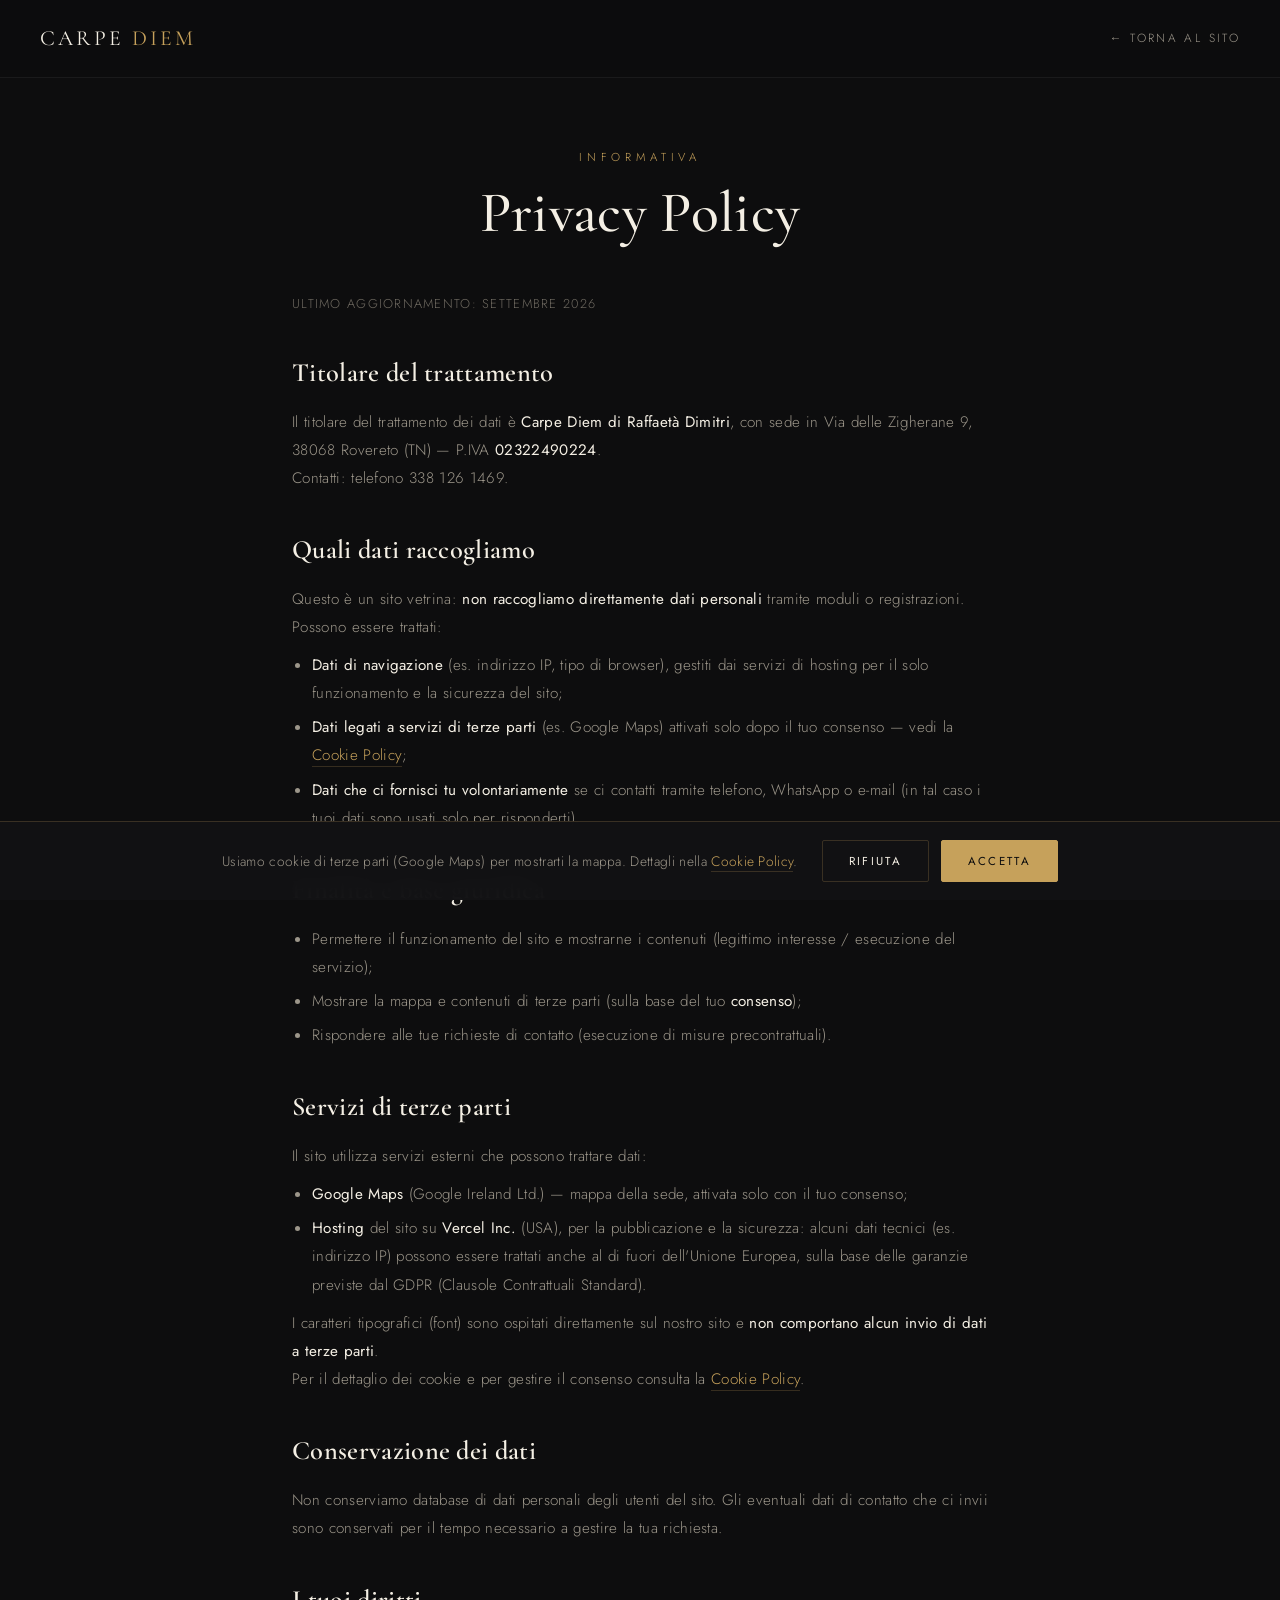
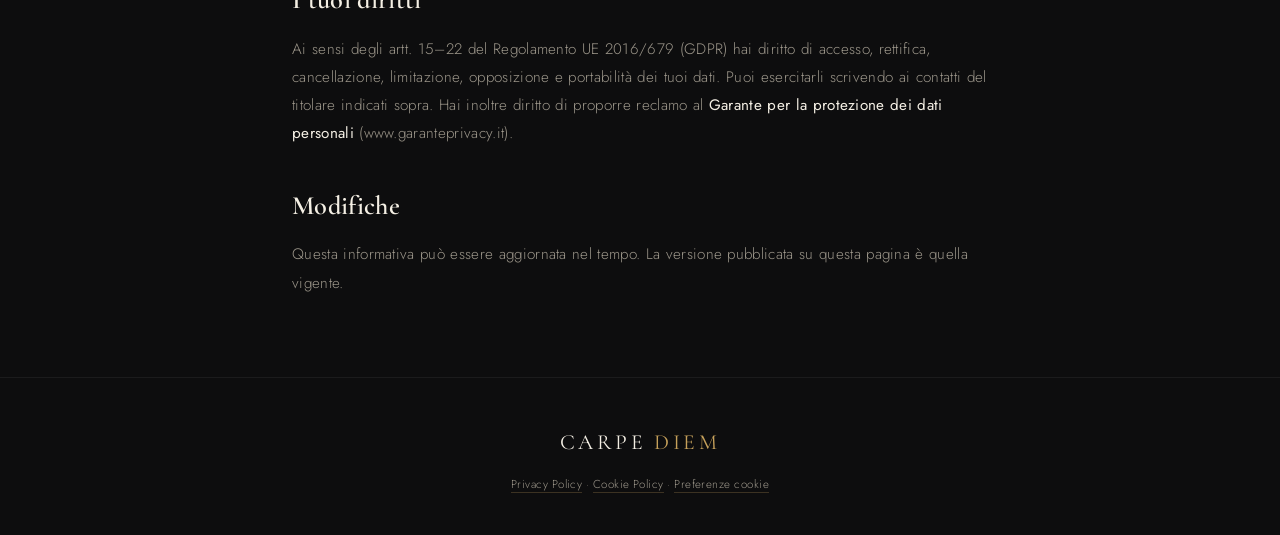
<file: privacy.html>
<!DOCTYPE html>
<html lang="it">
<head>
<meta charset="UTF-8" />
<meta name="viewport" content="width=device-width, initial-scale=1.0" />
<title>Privacy Policy — Carpe Diem Food & Lounge</title>
<meta name="description" content="Informativa sulla privacy del sito Carpe Diem Food & Lounge, Rovereto." />
<link rel="stylesheet" href="fonts/fonts.css" />
<style>
  :root{
    --bg:#0d0d0e;--bg-2:#141416;--panel:#1a1a1d;--cream:#f4efe4;--muted:#9c968a;
    --gold:#c6a15b;--gold-soft:#d8bd82;--line:rgba(198,161,91,.22);
    --serif:'Cormorant Garamond', Georgia, 'Times New Roman', serif;
    --sans:'Jost', -apple-system, BlinkMacSystemFont, 'Segoe UI', sans-serif;
  }
  *{margin:0;padding:0;box-sizing:border-box;}
  html{scroll-behavior:smooth;}
  body{background:var(--bg);color:var(--cream);font-family:var(--sans);font-weight:300;line-height:1.7;letter-spacing:.02em;-webkit-font-smoothing:antialiased;}
  a{color:inherit;text-decoration:none;}

  nav{position:sticky;top:0;z-index:100;display:flex;align-items:center;justify-content:space-between;padding:20px 40px;background:rgba(13,13,14,.9);backdrop-filter:blur(14px);border-bottom:1px solid rgba(255,255,255,.06);}
  .brand{font-family:var(--serif);font-size:1.35rem;letter-spacing:.14em;text-transform:uppercase;}
  .brand span{color:var(--gold);}
  .back{font-size:.74rem;letter-spacing:.2em;text-transform:uppercase;color:var(--muted);transition:color .3s;}
  .back:hover{color:var(--gold);}

  .legal-header{text-align:center;padding:70px 24px 30px;}
  .legal-header .eyebrow{font-size:.72rem;letter-spacing:.42em;text-transform:uppercase;color:var(--gold);margin-bottom:18px;}
  .legal-header h1{font-family:var(--serif);font-weight:500;font-size:clamp(2.4rem,6vw,3.6rem);line-height:1;}

  .legal{max-width:760px;margin:0 auto;padding:20px 32px 80px;}
  .legal .updated{color:#6f6a61;font-size:.8rem;letter-spacing:.1em;text-transform:uppercase;margin-bottom:26px;}
  .legal .note{border:1px solid var(--line);background:var(--bg-2);padding:18px 22px;border-radius:3px;color:var(--muted);font-size:.86rem;line-height:1.7;margin-bottom:36px;}
  .legal h2{font-family:var(--serif);font-size:1.65rem;color:var(--cream);margin:36px 0 12px;}
  .legal p,.legal li{color:var(--muted);font-size:.95rem;line-height:1.85;}
  .legal ul{margin:10px 0 10px 20px;}
  .legal li{margin-bottom:6px;}
  .legal a{color:var(--gold);border-bottom:1px solid var(--line);}
  .legal strong{color:var(--cream);font-weight:400;}

  footer{padding:46px 0 40px;text-align:center;border-top:1px solid rgba(255,255,255,.06);}
  .footer-brand{font-family:var(--serif);font-size:1.35rem;letter-spacing:.16em;text-transform:uppercase;}
  .footer-brand span{color:var(--gold);}
  .footer-legal{margin-top:14px;color:#6f6a61;font-size:.72rem;letter-spacing:.04em;line-height:1.8;}
  .footer-legal a{color:var(--muted);border-bottom:1px solid rgba(198,161,91,.25);}
  .footer-legal a:hover{color:var(--gold);}

  .ck-btn{font-family:var(--sans);font-size:.72rem;letter-spacing:.2em;text-transform:uppercase;padding:12px 26px;border-radius:2px;cursor:pointer;transition:all .3s ease;display:inline-block;text-align:center;}
  .ck-accept{background:var(--gold);color:var(--bg);border:1px solid var(--gold);}
  .ck-accept:hover{background:transparent;color:var(--gold);}
  .ck-reject{background:transparent;color:var(--cream);border:1px solid var(--line);}
  .ck-reject:hover{border-color:var(--gold);color:var(--gold);}
  .cookie-banner{position:fixed;left:0;right:0;bottom:0;z-index:400;display:none;align-items:center;justify-content:center;gap:24px;flex-wrap:wrap;padding:18px 30px;background:rgba(18,18,20,.97);backdrop-filter:blur(12px);border-top:1px solid var(--line);}
  .cookie-banner.show{display:flex;}
  .cookie-banner p{color:var(--muted);font-size:.86rem;line-height:1.5;max-width:640px;margin:0;}
  .cookie-banner p a{color:var(--gold);border-bottom:1px solid var(--line);}
  .cookie-actions{display:flex;gap:12px;flex-shrink:0;}

  @media (max-width:680px){
    nav{padding:16px 22px;}
    .legal{padding:16px 22px 70px;}
    .cookie-banner{padding:16px 20px;gap:14px;}
    .cookie-actions{width:100%;}
    .cookie-actions .ck-btn{flex:1;}
  }
</style>
</head>
<body>

<nav>
  <a href="index.html" class="brand">Carpe <span>Diem</span></a>
  <a href="index.html" class="back">← Torna al sito</a>
</nav>

<header class="legal-header">
  <div class="eyebrow">Informativa</div>
  <h1>Privacy Policy</h1>
</header>

<main class="legal">
  <div class="updated">Ultimo aggiornamento: settembre 2026</div>

  <h2>Titolare del trattamento</h2>
  <p>Il titolare del trattamento dei dati è <strong>Carpe Diem di Raffaetà Dimitri</strong>, con sede in Via delle Zigherane 9, 38068 Rovereto (TN) — P.IVA <strong>02322490224</strong>.<br>
  Contatti: telefono 338 126 1469.</p>

  <h2>Quali dati raccogliamo</h2>
  <p>Questo è un sito vetrina: <strong>non raccogliamo direttamente dati personali</strong> tramite moduli o registrazioni. Possono essere trattati:</p>
  <ul>
    <li><strong>Dati di navigazione</strong> (es. indirizzo IP, tipo di browser), gestiti dai servizi di hosting per il solo funzionamento e la sicurezza del sito;</li>
    <li><strong>Dati legati a servizi di terze parti</strong> (es. Google Maps) attivati solo dopo il tuo consenso — vedi la <a href="cookie.html">Cookie Policy</a>;</li>
    <li><strong>Dati che ci fornisci tu volontariamente</strong> se ci contatti tramite telefono, WhatsApp o e-mail (in tal caso i tuoi dati sono usati solo per risponderti).</li>
  </ul>

  <h2>Finalità e base giuridica</h2>
  <ul>
    <li>Permettere il funzionamento del sito e mostrarne i contenuti (legittimo interesse / esecuzione del servizio);</li>
    <li>Mostrare la mappa e contenuti di terze parti (sulla base del tuo <strong>consenso</strong>);</li>
    <li>Rispondere alle tue richieste di contatto (esecuzione di misure precontrattuali).</li>
  </ul>

  <h2>Servizi di terze parti</h2>
  <p>Il sito utilizza servizi esterni che possono trattare dati:</p>
  <ul>
    <li><strong>Google Maps</strong> (Google Ireland Ltd.) — mappa della sede, attivata solo con il tuo consenso;</li>
    <li><strong>Hosting</strong> del sito su <strong>Vercel Inc.</strong> (USA), per la pubblicazione e la sicurezza: alcuni dati tecnici (es. indirizzo IP) possono essere trattati anche al di fuori dell'Unione Europea, sulla base delle garanzie previste dal GDPR (Clausole Contrattuali Standard).</li>
  </ul>
  <p>I caratteri tipografici (font) sono ospitati direttamente sul nostro sito e <strong>non comportano alcun invio di dati a terze parti</strong>.</p>
  <p>Per il dettaglio dei cookie e per gestire il consenso consulta la <a href="cookie.html">Cookie Policy</a>.</p>

  <h2>Conservazione dei dati</h2>
  <p>Non conserviamo database di dati personali degli utenti del sito. Gli eventuali dati di contatto che ci invii sono conservati per il tempo necessario a gestire la tua richiesta.</p>

  <h2>I tuoi diritti</h2>
  <p>Ai sensi degli artt. 15–22 del Regolamento UE 2016/679 (GDPR) hai diritto di accesso, rettifica, cancellazione, limitazione, opposizione e portabilità dei tuoi dati. Puoi esercitarli scrivendo ai contatti del titolare indicati sopra. Hai inoltre diritto di proporre reclamo al <strong>Garante per la protezione dei dati personali</strong> (www.garanteprivacy.it).</p>

  <h2>Modifiche</h2>
  <p>Questa informativa può essere aggiornata nel tempo. La versione pubblicata su questa pagina è quella vigente.</p>
</main>

<!-- COOKIE BANNER -->
<div class="cookie-banner" id="cookieBanner" role="dialog" aria-label="Consenso cookie">
  <p>Usiamo cookie di terze parti (Google Maps) per mostrarti la mappa. Dettagli nella <a href="cookie.html">Cookie Policy</a>.</p>
  <div class="cookie-actions">
    <button class="ck-btn ck-reject" id="cookieReject">Rifiuta</button>
    <button class="ck-btn ck-accept" id="cookieAccept">Accetta</button>
  </div>
</div>

<footer>
  <div class="footer-brand">Carpe <span>Diem</span></div>
  <div class="footer-legal">
    <a href="privacy.html">Privacy Policy</a> · <a href="cookie.html">Cookie Policy</a> · <a href="#" id="cookieSettings">Preferenze cookie</a>
  </div>
</footer>

<script>
  (function(){
    const KEY = 'cd_cookie_consent';
    const banner = document.getElementById('cookieBanner');
    if (!banner) return;
    let choice = null;
    try { choice = localStorage.getItem(KEY); } catch(e) {}
    if (!choice) banner.classList.add('show');
    function set(v){ try { localStorage.setItem(KEY, v); } catch(e) {} banner.classList.remove('show'); }
    const acc = document.getElementById('cookieAccept');
    const rej = document.getElementById('cookieReject');
    const reopen = document.getElementById('cookieSettings');
    if (acc) acc.addEventListener('click', () => set('accept'));
    if (rej) rej.addEventListener('click', () => set('reject'));
    if (reopen) reopen.addEventListener('click', (e) => { e.preventDefault(); banner.classList.add('show'); });
  })();
</script>

</body>
</html>
</file>
<file: fonts/fonts.css>
/* Font ospitati localmente - GDPR friendly */
/* latin-ext */
@font-face {
  font-family: 'Cormorant Garamond';
  font-style: italic;
  font-weight: 400;
  font-display: swap;
  src: url(CormorantGaramond-400-italic-latin-ext.woff2) format('woff2');
  unicode-range: U+0100-02BA, U+02BD-02C5, U+02C7-02CC, U+02CE-02D7, U+02DD-02FF, U+0304, U+0308, U+0329, U+1D00-1DBF, U+1E00-1E9F, U+1EF2-1EFF, U+2020, U+20A0-20AB, U+20AD-20C4, U+2113, U+2C60-2C7F, U+A720-A7FF;
}

/* latin */
@font-face {
  font-family: 'Cormorant Garamond';
  font-style: italic;
  font-weight: 400;
  font-display: swap;
  src: url(CormorantGaramond-400-italic-latin.woff2) format('woff2');
  unicode-range: U+0000-00FF, U+0131, U+0152-0153, U+02BB-02BC, U+02C6, U+02DA, U+02DC, U+0304, U+0308, U+0329, U+2000-206F, U+20AC, U+2122, U+2191, U+2193, U+2212, U+2215, U+FEFF, U+FFFD;
}

/* latin-ext */
@font-face {
  font-family: 'Cormorant Garamond';
  font-style: normal;
  font-weight: 400;
  font-display: swap;
  src: url(CormorantGaramond-400-normal-latin-ext.woff2) format('woff2');
  unicode-range: U+0100-02BA, U+02BD-02C5, U+02C7-02CC, U+02CE-02D7, U+02DD-02FF, U+0304, U+0308, U+0329, U+1D00-1DBF, U+1E00-1E9F, U+1EF2-1EFF, U+2020, U+20A0-20AB, U+20AD-20C4, U+2113, U+2C60-2C7F, U+A720-A7FF;
}

/* latin */
@font-face {
  font-family: 'Cormorant Garamond';
  font-style: normal;
  font-weight: 400;
  font-display: swap;
  src: url(CormorantGaramond-400-normal-latin.woff2) format('woff2');
  unicode-range: U+0000-00FF, U+0131, U+0152-0153, U+02BB-02BC, U+02C6, U+02DA, U+02DC, U+0304, U+0308, U+0329, U+2000-206F, U+20AC, U+2122, U+2191, U+2193, U+2212, U+2215, U+FEFF, U+FFFD;
}

/* latin-ext */
@font-face {
  font-family: 'Cormorant Garamond';
  font-style: normal;
  font-weight: 500;
  font-display: swap;
  src: url(CormorantGaramond-500-normal-latin-ext.woff2) format('woff2');
  unicode-range: U+0100-02BA, U+02BD-02C5, U+02C7-02CC, U+02CE-02D7, U+02DD-02FF, U+0304, U+0308, U+0329, U+1D00-1DBF, U+1E00-1E9F, U+1EF2-1EFF, U+2020, U+20A0-20AB, U+20AD-20C4, U+2113, U+2C60-2C7F, U+A720-A7FF;
}

/* latin */
@font-face {
  font-family: 'Cormorant Garamond';
  font-style: normal;
  font-weight: 500;
  font-display: swap;
  src: url(CormorantGaramond-500-normal-latin.woff2) format('woff2');
  unicode-range: U+0000-00FF, U+0131, U+0152-0153, U+02BB-02BC, U+02C6, U+02DA, U+02DC, U+0304, U+0308, U+0329, U+2000-206F, U+20AC, U+2122, U+2191, U+2193, U+2212, U+2215, U+FEFF, U+FFFD;
}

/* latin-ext */
@font-face {
  font-family: 'Cormorant Garamond';
  font-style: normal;
  font-weight: 600;
  font-display: swap;
  src: url(CormorantGaramond-600-normal-latin-ext.woff2) format('woff2');
  unicode-range: U+0100-02BA, U+02BD-02C5, U+02C7-02CC, U+02CE-02D7, U+02DD-02FF, U+0304, U+0308, U+0329, U+1D00-1DBF, U+1E00-1E9F, U+1EF2-1EFF, U+2020, U+20A0-20AB, U+20AD-20C4, U+2113, U+2C60-2C7F, U+A720-A7FF;
}

/* latin */
@font-face {
  font-family: 'Cormorant Garamond';
  font-style: normal;
  font-weight: 600;
  font-display: swap;
  src: url(CormorantGaramond-600-normal-latin.woff2) format('woff2');
  unicode-range: U+0000-00FF, U+0131, U+0152-0153, U+02BB-02BC, U+02C6, U+02DA, U+02DC, U+0304, U+0308, U+0329, U+2000-206F, U+20AC, U+2122, U+2191, U+2193, U+2212, U+2215, U+FEFF, U+FFFD;
}

/* latin-ext */
@font-face {
  font-family: 'Jost';
  font-style: normal;
  font-weight: 300;
  font-display: swap;
  src: url(Jost-300-normal-latin-ext.woff2) format('woff2');
  unicode-range: U+0100-02BA, U+02BD-02C5, U+02C7-02CC, U+02CE-02D7, U+02DD-02FF, U+0304, U+0308, U+0329, U+1D00-1DBF, U+1E00-1E9F, U+1EF2-1EFF, U+2020, U+20A0-20AB, U+20AD-20C4, U+2113, U+2C60-2C7F, U+A720-A7FF;
}

/* latin */
@font-face {
  font-family: 'Jost';
  font-style: normal;
  font-weight: 300;
  font-display: swap;
  src: url(Jost-300-normal-latin.woff2) format('woff2');
  unicode-range: U+0000-00FF, U+0131, U+0152-0153, U+02BB-02BC, U+02C6, U+02DA, U+02DC, U+0304, U+0308, U+0329, U+2000-206F, U+20AC, U+2122, U+2191, U+2193, U+2212, U+2215, U+FEFF, U+FFFD;
}

/* latin-ext */
@font-face {
  font-family: 'Jost';
  font-style: normal;
  font-weight: 400;
  font-display: swap;
  src: url(Jost-400-normal-latin-ext.woff2) format('woff2');
  unicode-range: U+0100-02BA, U+02BD-02C5, U+02C7-02CC, U+02CE-02D7, U+02DD-02FF, U+0304, U+0308, U+0329, U+1D00-1DBF, U+1E00-1E9F, U+1EF2-1EFF, U+2020, U+20A0-20AB, U+20AD-20C4, U+2113, U+2C60-2C7F, U+A720-A7FF;
}

/* latin */
@font-face {
  font-family: 'Jost';
  font-style: normal;
  font-weight: 400;
  font-display: swap;
  src: url(Jost-400-normal-latin.woff2) format('woff2');
  unicode-range: U+0000-00FF, U+0131, U+0152-0153, U+02BB-02BC, U+02C6, U+02DA, U+02DC, U+0304, U+0308, U+0329, U+2000-206F, U+20AC, U+2122, U+2191, U+2193, U+2212, U+2215, U+FEFF, U+FFFD;
}

/* latin-ext */
@font-face {
  font-family: 'Jost';
  font-style: normal;
  font-weight: 500;
  font-display: swap;
  src: url(Jost-500-normal-latin-ext.woff2) format('woff2');
  unicode-range: U+0100-02BA, U+02BD-02C5, U+02C7-02CC, U+02CE-02D7, U+02DD-02FF, U+0304, U+0308, U+0329, U+1D00-1DBF, U+1E00-1E9F, U+1EF2-1EFF, U+2020, U+20A0-20AB, U+20AD-20C4, U+2113, U+2C60-2C7F, U+A720-A7FF;
}

/* latin */
@font-face {
  font-family: 'Jost';
  font-style: normal;
  font-weight: 500;
  font-display: swap;
  src: url(Jost-500-normal-latin.woff2) format('woff2');
  unicode-range: U+0000-00FF, U+0131, U+0152-0153, U+02BB-02BC, U+02C6, U+02DA, U+02DC, U+0304, U+0308, U+0329, U+2000-206F, U+20AC, U+2122, U+2191, U+2193, U+2212, U+2215, U+FEFF, U+FFFD;
}
</file>
